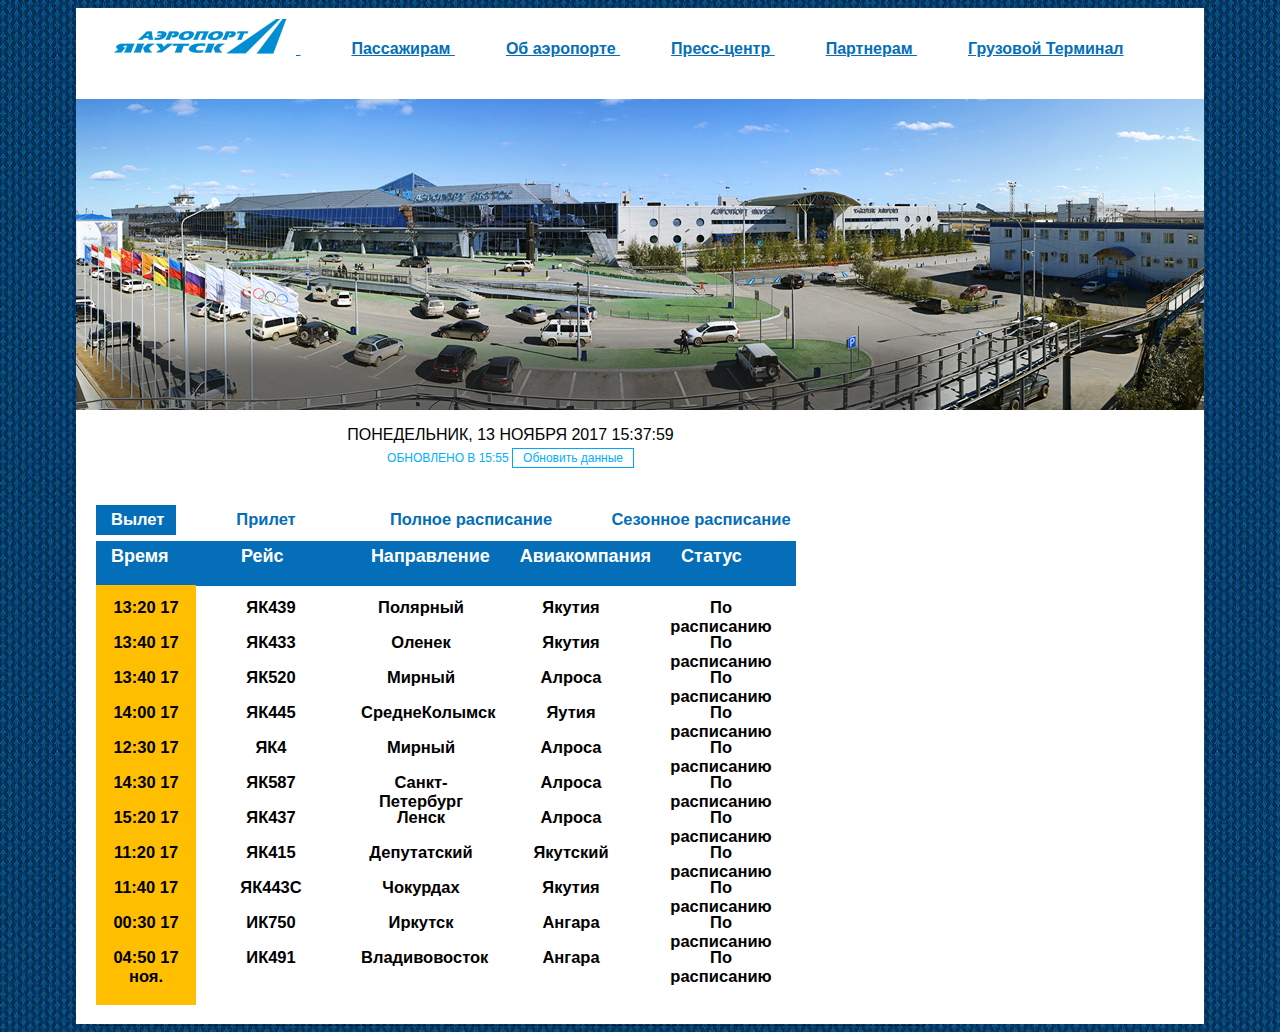
<file: index.html>
<!DOCTYPE html>
<html>
    <head>
        <link rel="stylesheet" href="style.css">
    </head>
    <body>
        <div class="main"> 
          <div class="logo">
           <a href="https://reezanus.github.io/Topskiy_Ura/">
                    <img src="logo.png">
                </a>  
                <a href="http://yks.aero/pages/passengers/rules">
                    Пассажирам
                </a>
                <a href="http://yks.aero/pages/airport/info">
                    Об аэропорте
                </a>
                <a href="http://yks.aero/pages/press/news/">
                    Пресс-центр
              </a>
              <a href="http://yks.aero/pages/press/news/">
                    Партнерам
                </a>
                <a href="http://yks.aero/pages/terminal/terminal">
                   Грузовой Терминал
                </a>
            </div>
            <div class="img">
            </div>
            <div class="tabs">
               <div class="data">
                <div id="now_date">понедельник, 13 ноября 2017 15:37:59</div>
						<a class="koroche">
							Обновлено в 15:55
						</a>
						<button>
							Обновить данные
				   </button>
                </div>
                <div class="line flex">
                	<h2 class="h2 raznoe">
                		Вылет
					</h2>
               		<h2 class="h2 white eshe">
                		Прилет
					</h2>
					<h2 class="h2 white drugoe">
                		Полное расписание
					</h2>
              		 <h2 class="h2 white drugoe">
                		Сезонное расписание
					</h2>
                </div>
                <div class="badline">
                	<h2 class="blueh2 ushemnogo">
                		Время
                	</h2>
                	<h2 class="blueh2 ushemnogo">
                		Рейс
                	</h2>
					<h2 class="blueh2 ushemnogo">
                		Направление
                	</h2>
					<h2 class="blueh2 ushemnogo">
                		Авиакомпания
                	</h2>
					<h2 class="blueh2 ushemnogo">
                		Статус
                	</h2>
                </div>
                <div>
                    <div class="line flex">
                       <h2 class="lineup">
                        13:20
                        17 ноя.
                        </h2>
                        <h2 class="clons">
                            ЯК439
                        </h2>
                        <h2 class="clons">
                            Полярный
                        </h2>
                        <h2 class="clons">
                            Якутия
                        </h2>
                        <h2 class="clons">
                            По расписанию
                        </h2>
                    </div>
                    <div class="line flex">
                       <h2 class="lineup">
                        13:40
                        17 ноя.
                        </h2>
                        <h2 class="clons">
                            ЯК433
                        </h2>
                        <h2 class="clons">
                            Оленек
                        </h2>
                        <h2 class="clons">
                            Якутия
                        </h2>
                        <h2 class="clons">
                            По расписанию
                        </h2>
                    </div>
                    <div class="line flex">
                       <h2 class="lineup">
                        13:40
                        17 ноя.
                        </h2>
                        <h2 class="clons">
                            ЯК520
                        </h2>
                        <h2 class="clons">
                            Мирный
                        </h2>
                        <h2 class="clons">
                            Алроса
                        </h2>
                        <h2 class="clons">
                            По расписанию
                        </h2>
                    </div>
                    <div class="line flex">
                       <h2 class="lineup">
                        14:00
                        17 ноя.
                        </h2>
                        <h2 class="clons">
                            ЯК445
                        </h2>
                        <h2 class="clons">
                            СреднеКолымск
                        </h2>
                        <h2 class="clons">
                            Яутия
                        </h2>
                        <h2 class="clons">
                            По расписанию
                        </h2>
                    </div>
                    <div class="line flex">
                       <h2 class="lineup">
                        12:30
                        17 ноя.
                        </h2>
                        <h2 class="clons">
                            ЯК4
                        </h2>
                        <h2 class="clons">
                            Мирный
                        </h2>
                        <h2 class="clons">
                            Алроса
                        </h2>
                        <h2 class="clons">
                            По расписанию
                        </h2>
                    </div>
                    <div class="line flex">
                       <h2 class="lineup">
                        14:30
                        17 ноя.
                        </h2>
                        <h2 class="clons">
                            ЯК587
                        </h2>
                        <h2 class="clons">
                            Санкт-Петербург
                        </h2>
                        <h2 class="clons">
                            Алроса
                        </h2>
                        <h2 class="clons">
                            По расписанию
                        </h2>
                    </div>
                    <div class="line flex">
                       <h2 class="lineup">
                        15:20
                        17 ноя.
                        </h2>
                        <h2 class="clons">
                            ЯК437
                        </h2>
                        <h2 class="clons">
                            Ленск
                        </h2>
                        <h2 class="clons">
                            Алроса
                        </h2>
                        <h2 class="clons">
                            По расписанию
                        </h2>
                    </div>
                    <div class="line flex">
                       <h2 class="lineup">
                        11:20
                        17 ноя.
                        </h2>
                        <h2 class="clons">
                            ЯК415
                        </h2>
                        <h2 class="clons">
                            Депутатский
                        </h2>
                        <h2 class="clons">
                            Якутский
                        </h2>
                        <h2 class="clons">
                            По расписанию
                        </h2>
                    </div>
                    <div class="line flex">
                       <h2 class="lineup">
                        11:40
                        17 ноя.
                        </h2>
                        <h2 class="clons">
                            ЯК443С
                        </h2>
                        <h2 class="clons">
                            Чокурдах
                        </h2>
                        <h2 class="clons">
                            Якутия
                        </h2>
                        <h2 class="clons">
                            По расписанию
                        </h2>
                    </div>
                    <div class="line flex">
                       <h2 class="lineup">
                        00:30
                        17 ноя.
                        </h2>
                        <h2 class="clons">
                            ИК750
                        </h2>
                        <h2 class="clons">
                            Иркутск
                        </h2>
                        <h2 class="clons">
                            Ангара
                        </h2>
                        <h2 class="clons">
                            По расписанию
                        </h2>
                    </div>
                    <div class="line flex">
                       <h2 class="lineup">
                        04:50
                        17 ноя.
                        </h2>
                        <h2 class="clons">
                            ИК491
                        </h2>
                        <h2 class="clons">
                            Владивовосток
                        </h2>
                        <h2 class="clons">
                            Ангара
                        </h2>
                        <h2 class="clons">
                            По расписанию
                        </h2>
                    </div>
                </div>
                <div class="temp">
                    
                </div>
            </div> 
        </div>
    </body>
</html>
</file>
<file: style.css>
.main{
    margin: 0 auto;
    width: 1128px;
    background: #ffffff;
    padding: 0;
    border: 0;
    font-size: 100%;
    font: inherit;
    vertical-align: baseline;
}
.img{
        background: #ffffff url('header-bg.jpg');
        height: 311px;
}
.logo a{
    font-family: "Cuprum", sans-serif;
    font-size: 16px;
    font-weight: bold;
    margin: 0 23px 0 28px;
    color: #046eb8;
    text-decoration: underline;
}
.logo{
        height: 80px;
    padding-top: 11px;
    font-size: 0;
    background: #ffffff;
}
.tabs{
    width: 829px;
    background: #fff;
    margin: 5px 20px;
    font-family: 'Open Sans', sans-serif;
    font-size: 14px;
    height: 609px;
}
.data{
    text-align: center;
    padding: 10px;
    line-height: 20px;
    font-size: 16px;
    text-align: center;
    text-transform: uppercase
}
.koroche{
    line-height: 26px;
    font-size: 12px;
    text-align: center;
    color: #00aeff;
}
.line{
    height: 20px;
    font-size: 11px;
    text-align: center;
    margin-top: 10px;
}
.flex{
	display: flex;
    margin-bottom: 15px;
}
button{
	background-color: transparent;
    border: 1px solid #00a6ff;
    display: inline-block;
	    color: #00aeff;
    font-size: 12px;
    padding: 2px 10px;
    text-decoration: none;
}
.h2{
	    color: #fff;
    background-color: #046eb8;
    padding: 5px 15px;
	height: 20px;
	width: 150px
}
.white{
	background: #ffffff;
	color: #046eb8;
}
.badline{
	height: 35px;
	display: flex;
	margin-top: 10px;
	width: 700px;
	
}
.blueh2{
    color: #fff;
    background-color: #046eb8;
    font-size: 18px;
    padding: 5px 15px;
    text-align: left;
    height: 35px;
    width: 300px
}
.raznoe{
    width: 50px;
}
.drugoe{
    width: 200px;
}
.eshe{
   width: 150px;
}
.ushemnogo{
    width: 400px;
}
.lineup{
    padding: 5px 15px;
	height: 70px;
	width: 100px;
   background-color: #ffbf00;
    padding-top: 13px;
    box-sizing: border-box;
}
body{
    background-image: url('download.jpg');
}
.clons{
     padding: 5px 15px;
	height: 70px;
	width: 150px;
     padding-top: 13px;
    box-sizing: border-box;
}
.temp{
    border-bottom: 1px solid rgba(0,0,0,0.4);
        font-family: "Scada", sans-serif;
    color: #ffffff;
        font-size: 0;
    height: 69px
}
</file>
